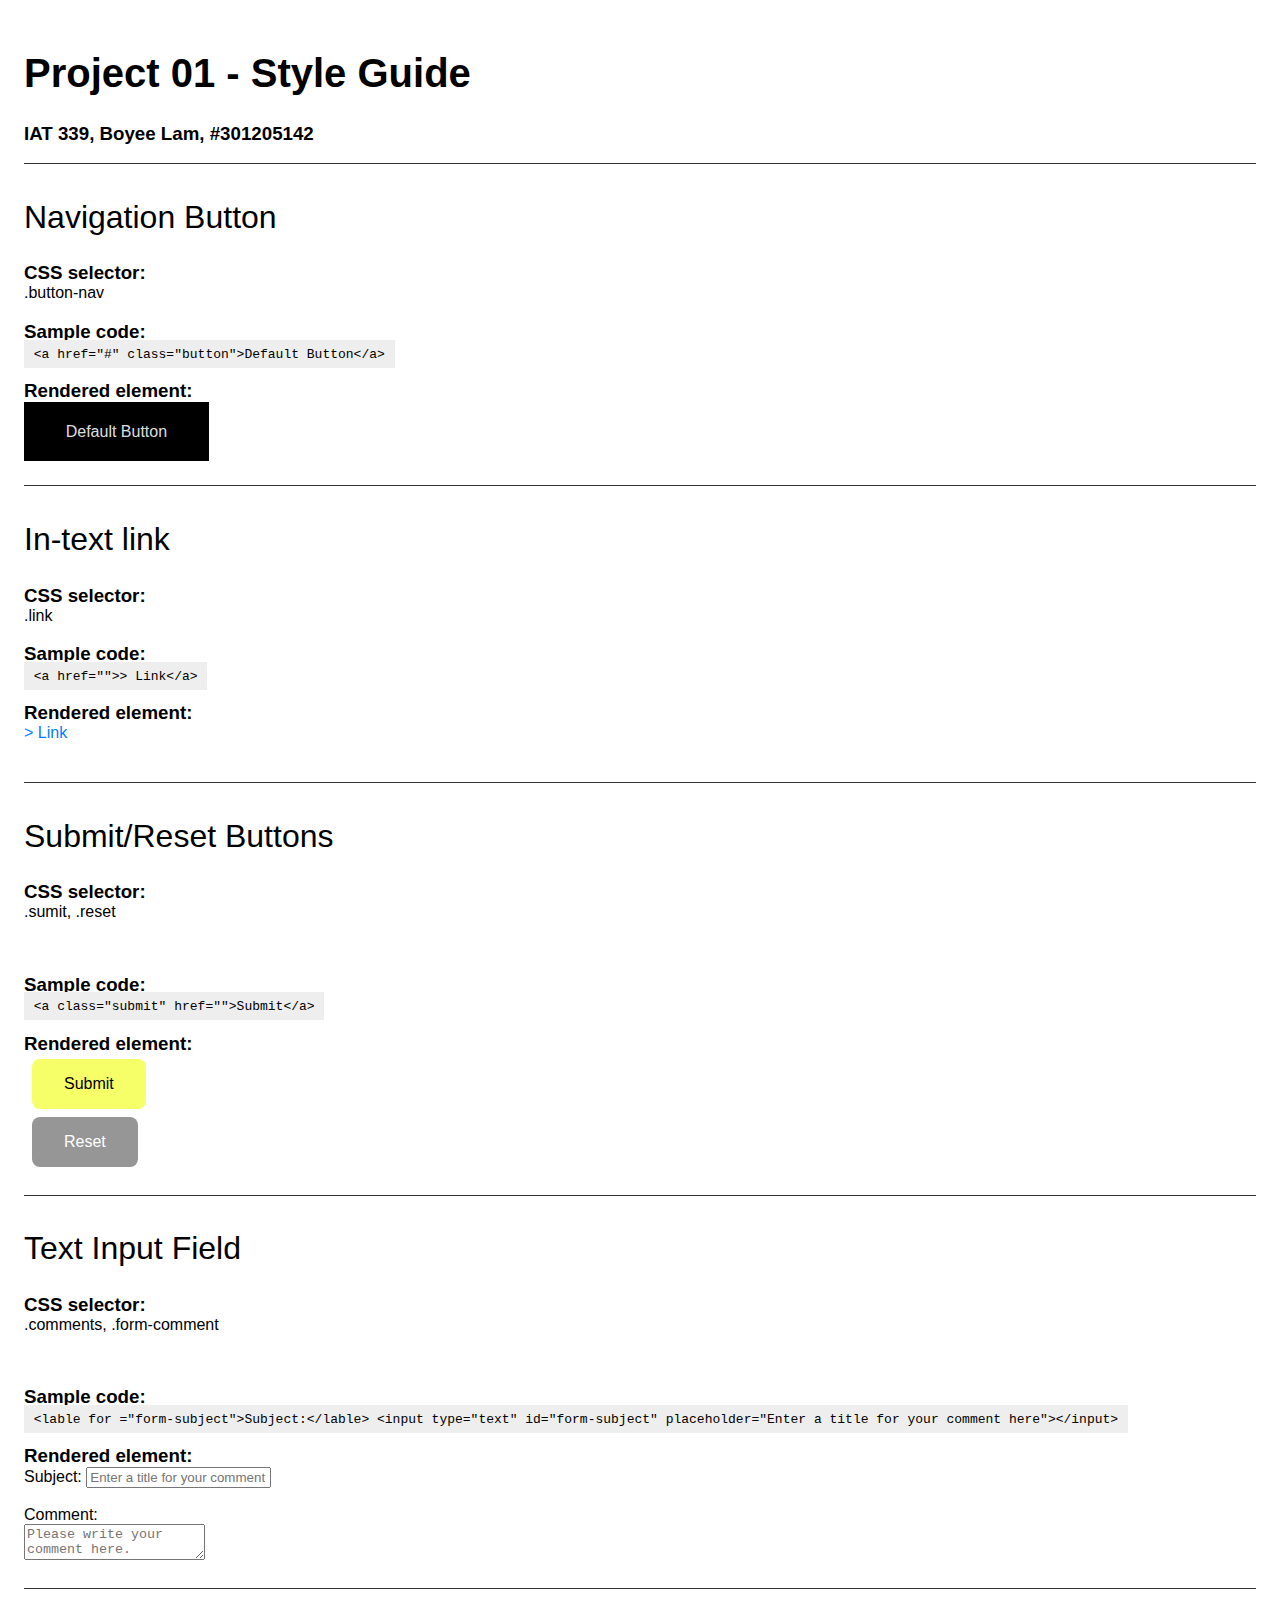
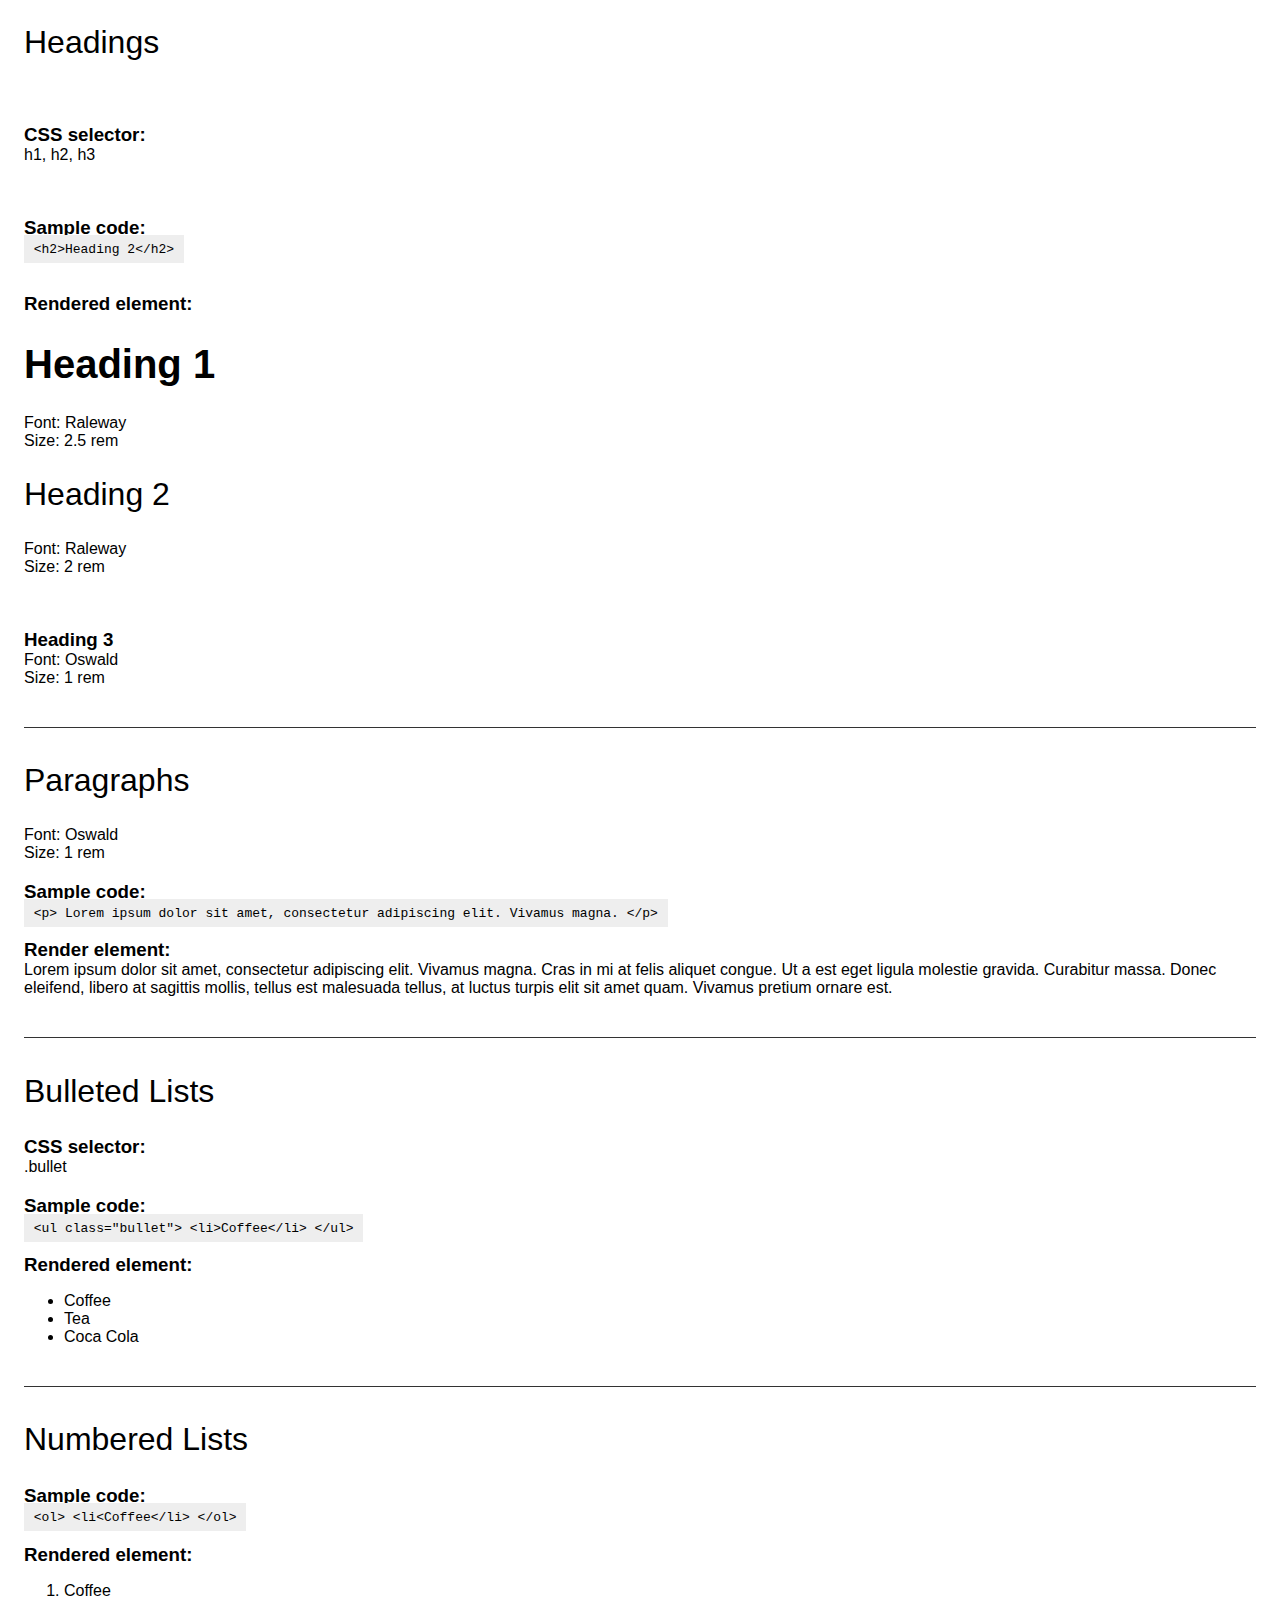
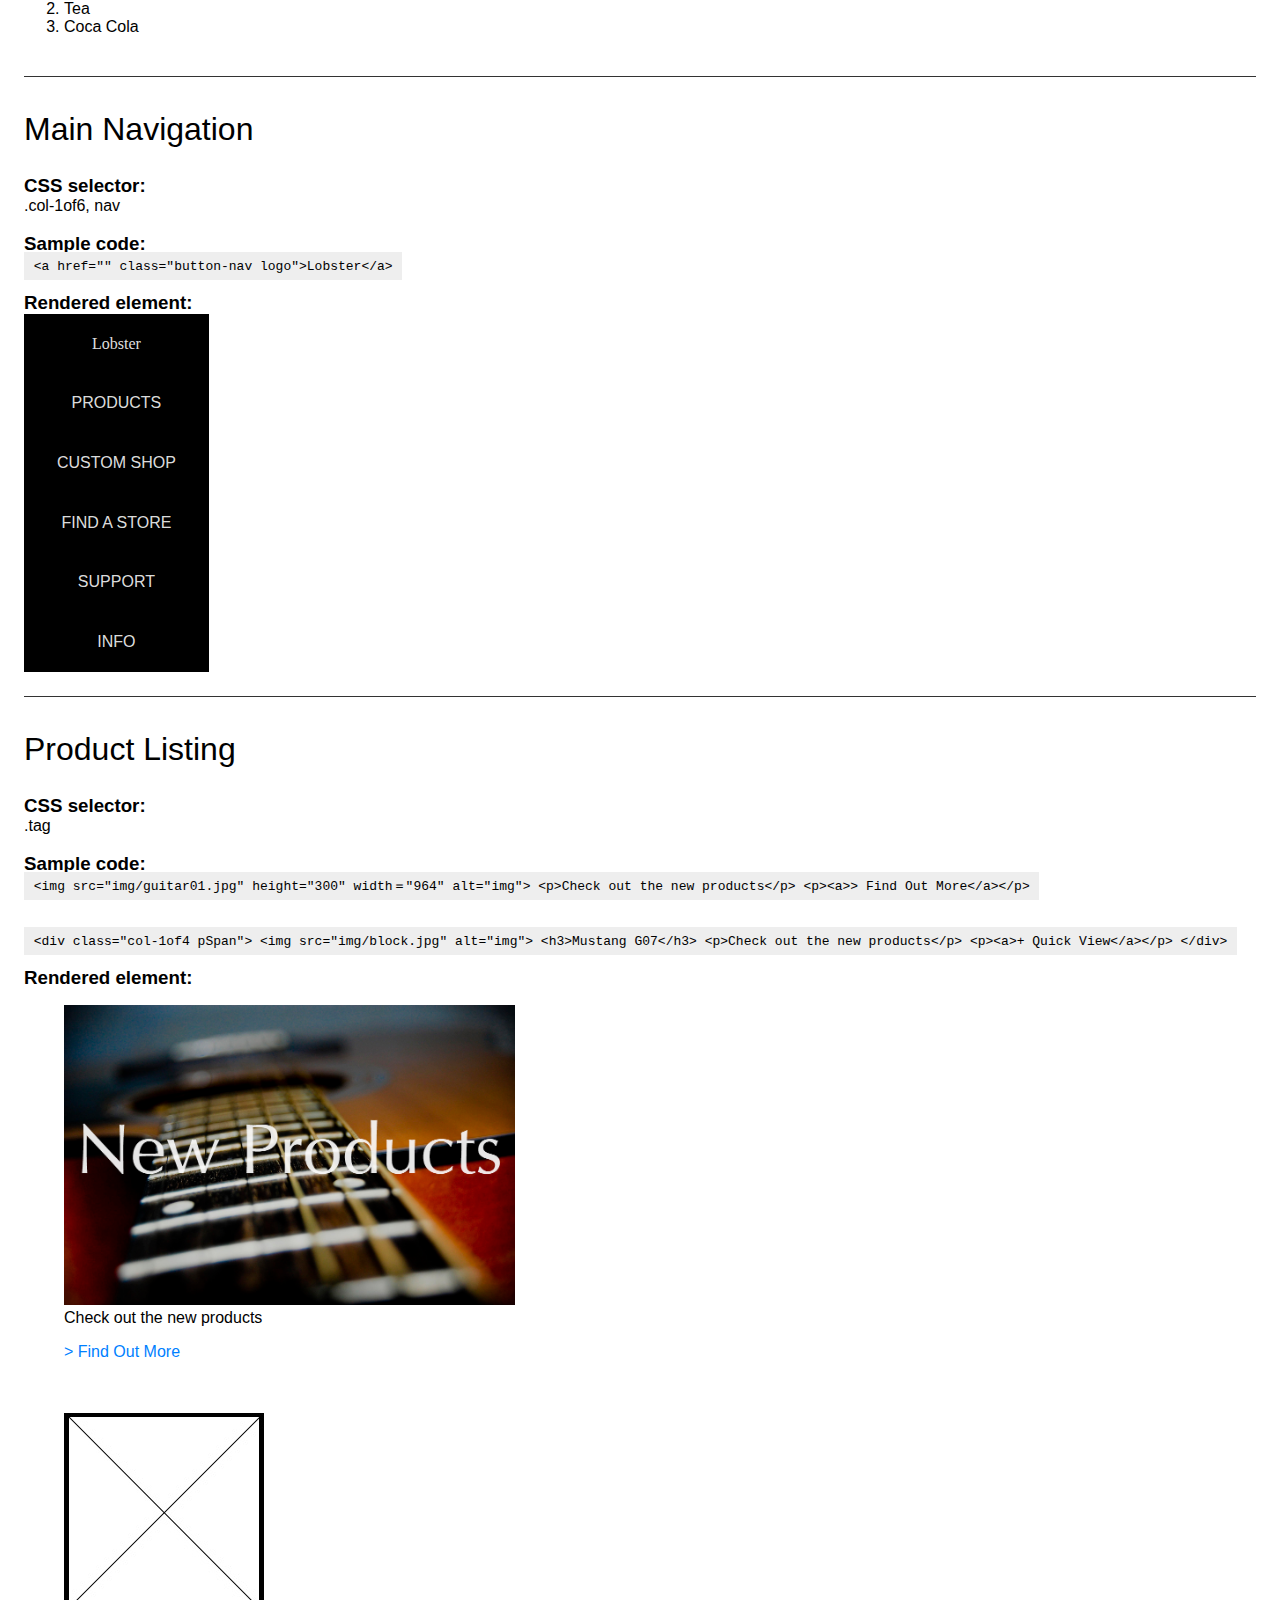
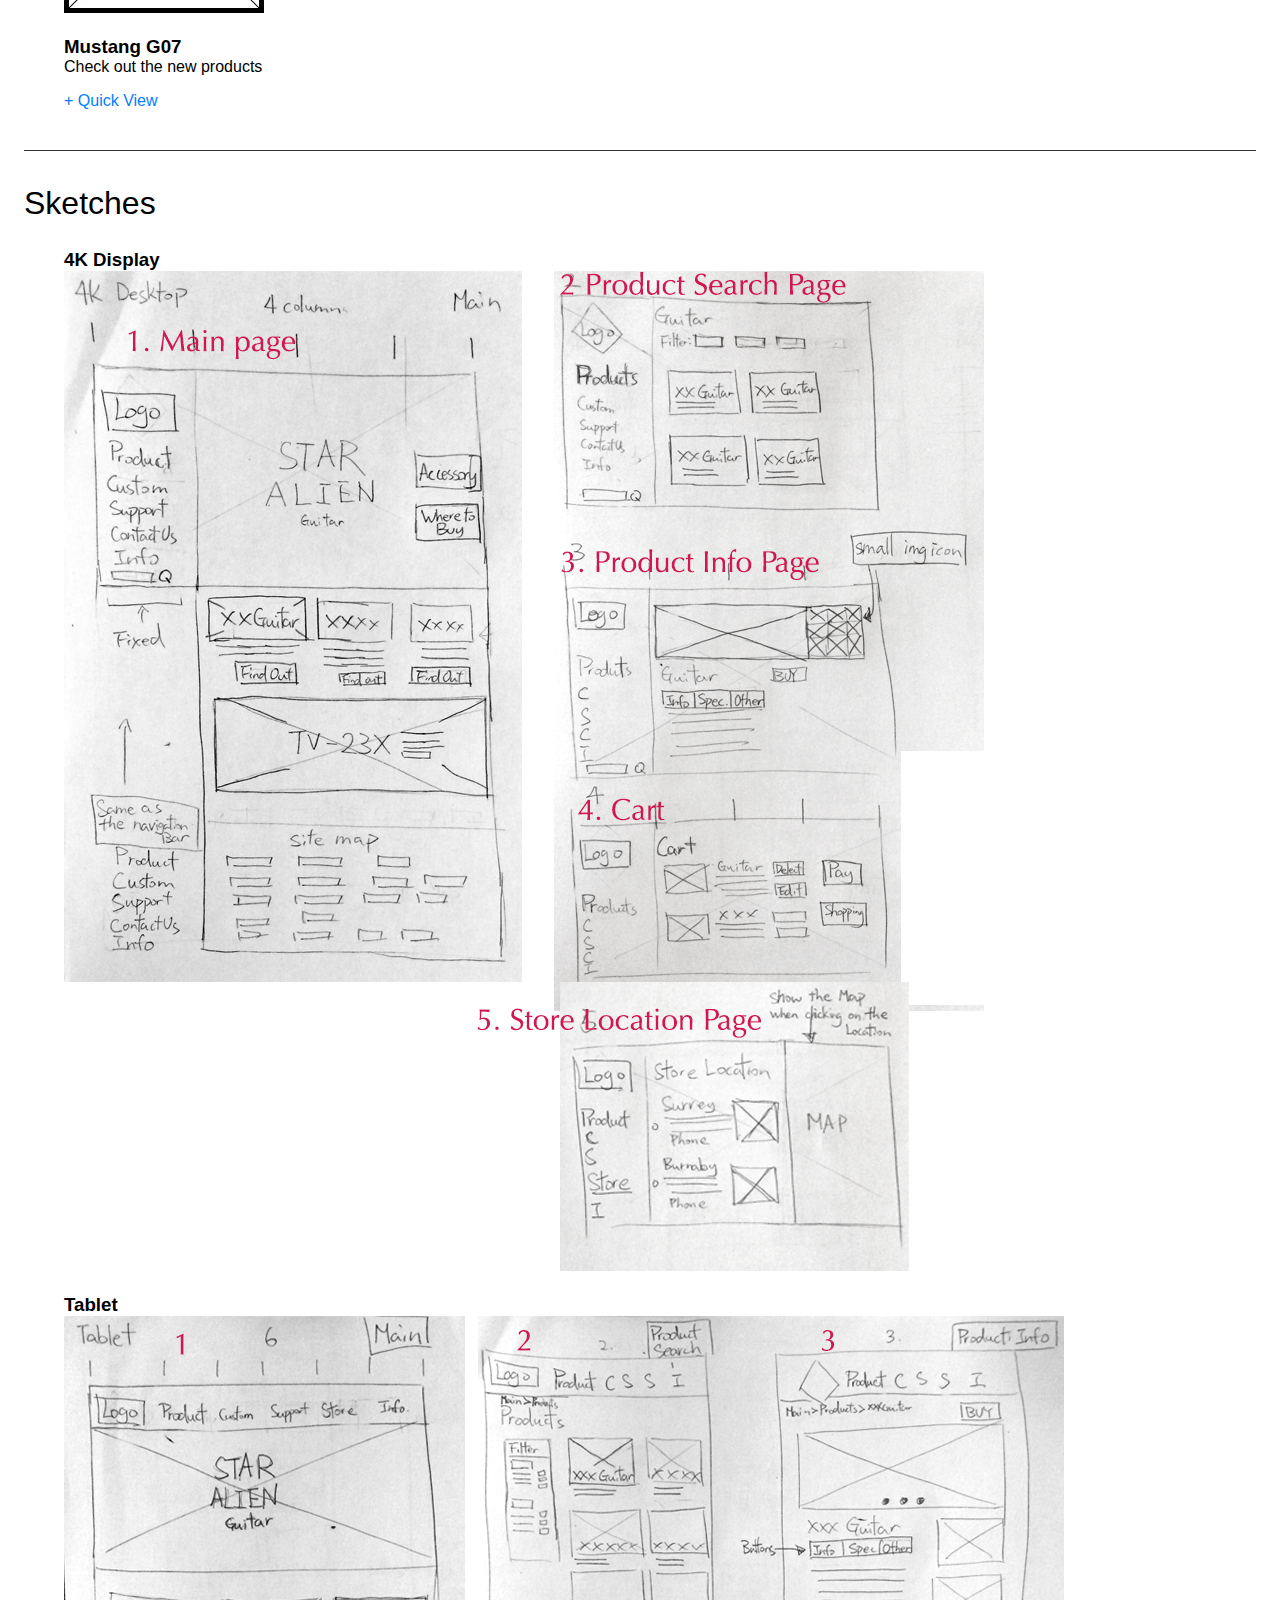
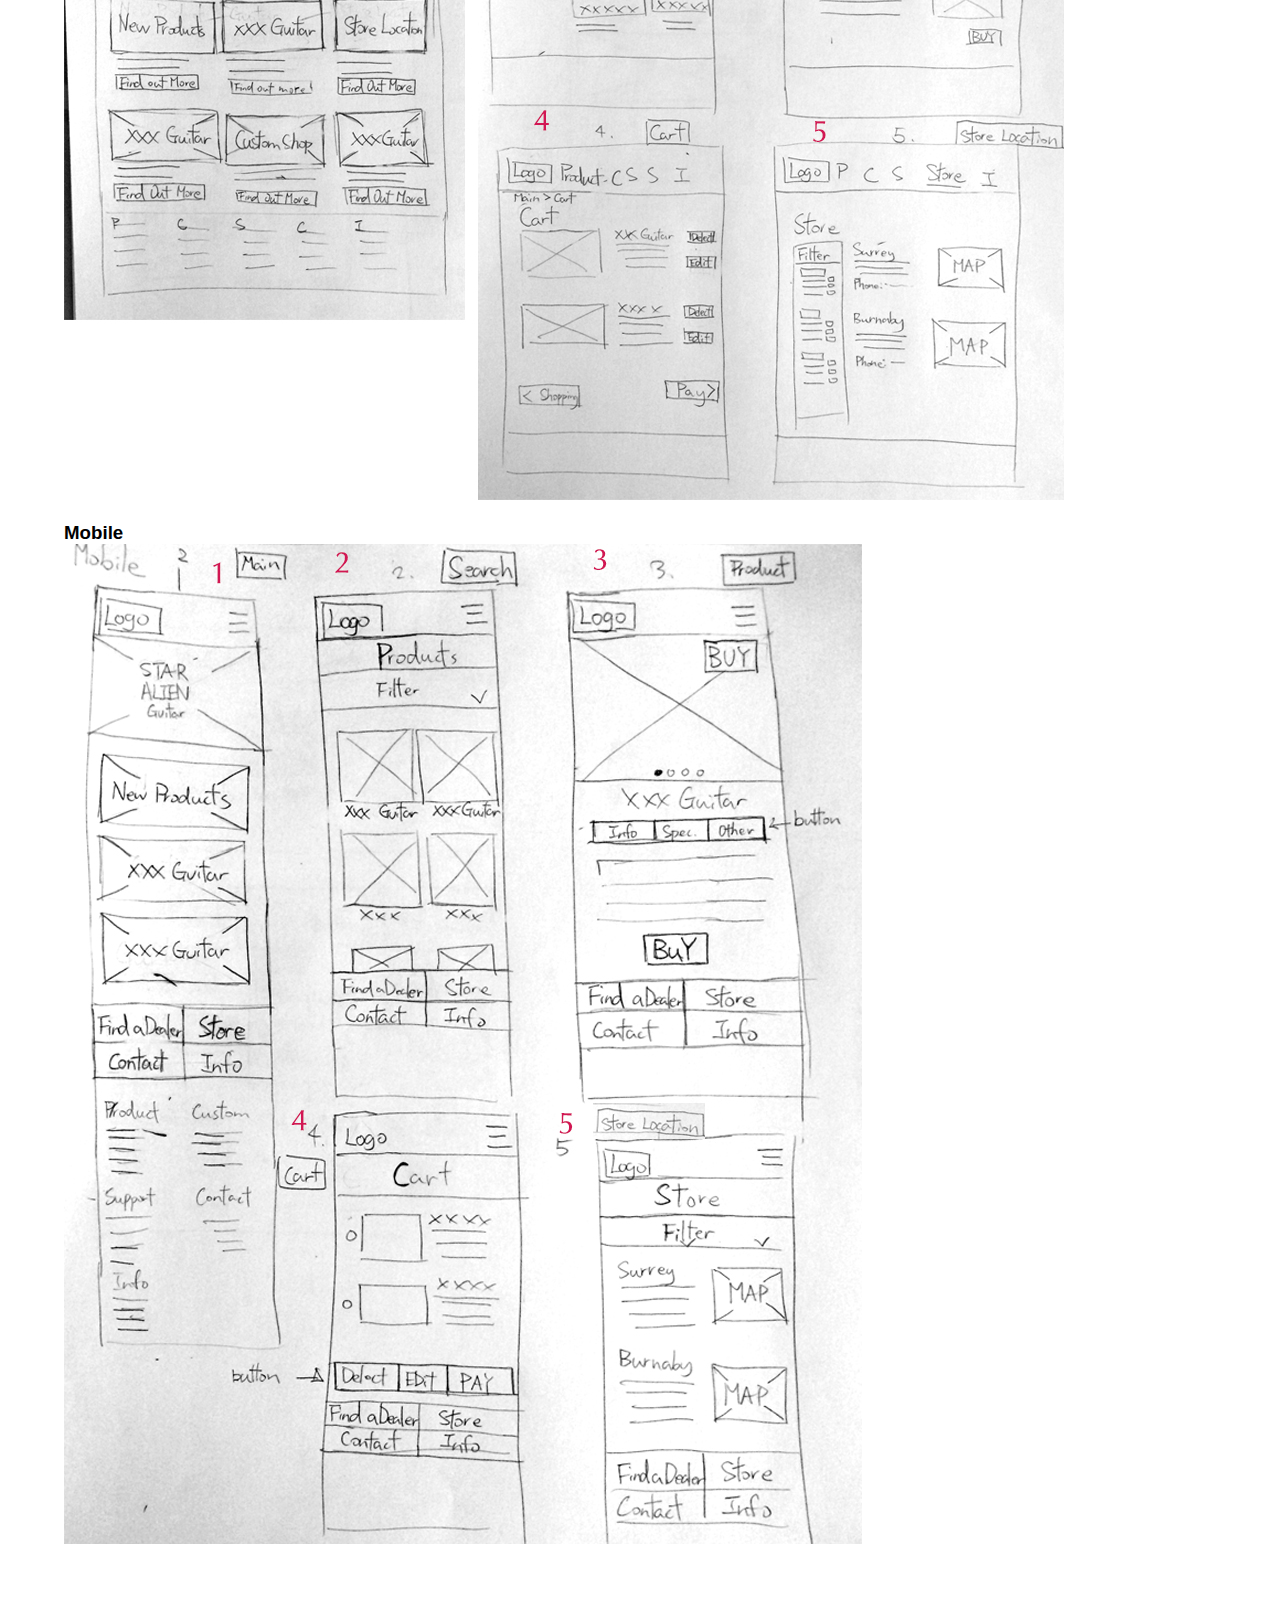
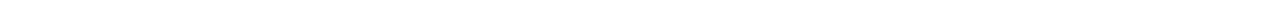
<file: Style_Guide/Template.html>
<!DOCTYPE html>
<html>

  <head>

    <meta charset="utf-8">
    <title>Style Guide</title>

    <link href="css/main.css" rel="stylesheet">
    <link rel="stylesheet" href="css/grid.css">

  </head>

  <body>

    <h1>Project 01 - Style Guide</h1>

    <h3>IAT 339, Boyee Lam, #301205142</h3>



    <!-- INTERACTIVE ELEMENTS SECTION // -->
    <section id="interactive_elements">

      <!-- Default Button styling section -->
      <section>

        <h2>Navigation Button</h2>

        <h3>CSS selector:</h3>
        <p>.button-nav</p>

        <h3>Sample code:</h3>
        <code>&lt;a href="#" class="button"&gt;Default Button&lt;/a&gt;</code>

        <h3>Rendered element:</h3>

        <nav>
          <div>
            <a class="button-nav" href="#">Default Button</a>
          </div>
        </nav>

      </section>



      <section>
        <h2>In-text link</h2>

        <h3>CSS selector:</h3>
        <p>.link</p>

        <h3>Sample code:</h3>
        <code>&lt;a href=""&gt;&gt; Link&lt;/a&gt;</code>

        <h3>Rendered element:</h3>

        <p><a class="link">> Link</a></p>
      </section>


      <section>
        <h2>Submit/Reset Buttons</h2>

        <h3>CSS selector:</h3>
        <p>.sumit, .reset</p></br>

        <h3>Sample code:</h3>
        <code>&lt;a class="submit" href=""&gt;Submit&lt;/a&gt;</code>

        <h3>Rendered element:</h3>

        <nav>
          <div>
            <a class="submit">Submit</a>
          </div>  
          <div>
            <a class="reset">Reset</a>
          </div>  

        </nav>

      </section>




      <section>
        <h2>Text Input Field</h2>

        <h3>CSS selector:</h3>
        <p>.comments, .form-comment</p></br>

        <h3>Sample code:</h3>
        <code>&lt;lable for ="form-subject">Subject:&lt;/lable&gt;
          &lt;input type="text" id="form-subject" placeholder="Enter a title for your comment here"&gt;&lt;/input&gt;</code>

        <h3>Rendered element:</h3>

        <form id="comments" method="post" action="#">

          <lable for ="form-subject">Subject:</lable>
          <input type="text" id="form-subject" placeholder="Enter a title for your comment here"></input></br></br>

          <label for="form-comment">Comment:</label></br>
          <textarea id="form-comment" placeholder="Please write your comment here."></textarea>
        </form>
      </section>

    </section>
    <!-- // INTERACTIVE ELEMENTS SECTION -->



    <!-- TEXT ELEMENTS SECTION // -->
    <section id="text_elements">

      <section>
        <h2>Headings</h2></br>

        <h3>CSS selector:</h3>
        <p>h1, h2, h3</p></br>

        <h3>Sample code:</h3>
        <code>&lt;h2&gt;Heading 2&lt;/h2&gt;</code></br>
      </br>

        <h3>Rendered element:</h3>

        <h1 id="head1">Heading 1</h1>
        <p> Font: Raleway</br>
            Size: 2.5 rem</p>

        <h2>Heading 2</h2>
        <p>Font: Raleway</br>
            Size: 2 rem</p></br>

        <h3>Heading 3</h3>
        <p>Font: Oswald</br>
            Size: 1 rem</p>

      </section>

      <section>
        <h2>Paragraphs</h2>
        <p> Font: Oswald</br>
            Size: 1 rem</p>

        <h3>Sample code:</h3>
        <code>&lt;p&gt;
        Lorem ipsum dolor sit amet, consectetur adipiscing elit. Vivamus magna.
      &lt;/p&gt;</code>

        <h3>Render element:</h3>
        <p>
        Lorem ipsum dolor sit amet, consectetur adipiscing elit. Vivamus magna. Cras in mi at felis aliquet congue. Ut a est eget ligula molestie gravida. Curabitur massa. Donec eleifend, libero at sagittis mollis, tellus est malesuada tellus, at luctus turpis elit sit amet quam. Vivamus pretium ornare est.
      </p>
      </section>

      <section>
        <h2>Bulleted Lists</h2>

        <h3>CSS selector:</h3>
        <p>.bullet</p>

        <h3>Sample code:</h3>
        <code>
          &lt;ul class="bullet"&gt;
            &lt;li&gt;Coffee&lt;/li&gt;
          &lt;/ul&gt;
        </code>

        <h3>Rendered element:</h3>

        <ul class="bullet">
          <li>Coffee</li>
          <li>Tea</li>
          <li>Coca Cola</li>
        </ul>

      </section>

      <section>


        <h2>Numbered Lists</h2>

        <h3>Sample code:</h3>
          <code>
            &lt;ol&gt;
              &lt;li&lt;Coffee&lt;/li&gt;
            &lt;/ol&gt;
          </code>

        <h3>Rendered element:</h3>
        <ol>
          <li>Coffee</li>
          <li>Tea</li>
          <li>Coca Cola</li>
        </ol>

      </section>

    </section>
    <!-- // TEXT ELEMENTS SECTION -->



    <!-- COMBINED ELEMENTS SECTION // -->
    <section id="combined_elements">

      <section>
        <h2>Main Navigation</h2>

        <h3>CSS selector:</h3>
        <p>.col-1of6, nav</p>

        <h3>Sample code:</h3>
        <code>&lt;a href="" class="button-nav logo"&gt;Lobster&lt;/a&gt;</code>

        <h3>Rendered element:</h3>

        <nav class="grid">
            <div class="col-1of6 logo">
              <a href="" class="button-nav logo">Lobster</a>
            </div>
            <div class="col-1of6">
              <a href="" class="button-nav bg1">PRODUCTS</a>
            </div>
            <div class="col-1of6">
              <a href="" class="button-nav bg2">CUSTOM SHOP</a>
            </div>
            <div class="col-1of6">
              <a href="" class="button-nav bg3">FIND A STORE</a>
            </div>
            <div class="col-1of6">
              <a href="" class="button-nav bg4">SUPPORT</a>
            </div>
            <div class="col-1of6">
              <a href="" class="button-nav bg5">INFO</a>
            </div>
          </nav>

      </section>



      <section>
        <h2>Product Listing</h2>

        <h3>CSS selector:</h3>
        <p>.tag</p>

        <h3>Sample code:</h3>
        <code>&lt;img src="img/guitar01.jpg" height="300" width＝"964" alt="img"&gt;
                &lt;p&gt;Check out the new products&lt;/p&gt;
                &lt;p&gt;&lt;a&gt;&gt; Find Out More&lt;/a&gt;&lt;/p&gt;</code>
        </br>
        </br>
         </br>
        <code>&lt;div class="col-1of4 pSpan"&gt;
                &lt;img src="img/block.jpg" alt="img"&gt;
                &lt;h3&gt;Mustang G07&lt;/h3&gt;
                &lt;p&gt;Check out the new products&lt;/p&gt;
                &lt;p&gt;&lt;a&gt;+ Quick View&lt;/a&gt;&lt;/p&gt;
              &lt;/div&gt;</code>

        <h3>Rendered element:</h3>

          <section id="tag">
            <figure>
              <div class="col-1of3">
                <img src="img/guitar01.jpg" height="300" width＝"964" alt="img">
                <p>Check out the new products</p>
                <p><a>> Find Out More</a></p>
              </div>
              </br>
              </br>
              
              <div class="col-1of4 pSpan">
                <img src="img/block.jpg" alt="img">
                <h3>Mustang G07</h3>
                <p>Check out the new products</p>
                <p><a>+ Quick View</a></p>
              </div>

            </figure>
          </section>

      </section>

    </section>
    <!-- // COMBINED ELEMENTS SECTION -->



    <section>

      <h2>Sketches</h2>

      <figure>

        <h3>4K Display</h3>
          <img src="img/desktop.jpg" width＝"800" alt="img">
        <h3>Tablet</h3>
          <img src="img/tablet.jpg" width＝"800" alt="img">
        <h3>Mobile</h3>
          <img src="img/mobile.jpg" width＝"800" alt="img">

      </figure>

    </section>


  </body>
</html>
</file>
<file: Style_Guide/css/main.css>
/*
  STYLE GUIDE STYLING 
  Default styling for the style guide 
*/
body {
  font-family: 'Oswald', sans-serif;
  font-weight: lighter;
  font-size: 1em; 
  color: black;
  padding: 1em;
}

section:not([id]) {
  margin: 1em 0;
  padding: 0.5em 0;
  border-top: 1px solid #333;
}

.head1{
  font-size: 2rem;
}

h1 {
  font-family: 'Raleway', sans-serif;
  font-size: 2.5rem; 
  margin-left: auto;
  margin-right: auto;
}


h2 {
  font-family: 'Raleway', sans-serif;
  font-weight: normal;
  font-size: 2rem; 
}

section h3 {
  margin-bottom: 0;
}

section p {
  margin-top: 0;
}

section code {
  background-color: #EEE;
  padding: 0.5em 0.75em;
}


/* 
  INTERACTIVE ELEMENTS -------------------
*/

/* Styling for the navigation button */
.button-nav {
  width: 15%;
  text-align: center;
  font-weight: bolder;
}

.button-nav, .button-nav:visited {
  display: inline-block;
  background-color: black;
  color: rgba(250,250, 250, 0.9);
  padding: 1.3em 1.25em;
  text-decoration: none;
  -webkit-transition: background-color 0.5s;
  transition: background-color 0.5s;
}

.button-nav:hover, .button-nav:active, .button-nav:focus {
  color: #f6ff68;
}

.clicked, .clicked:visited{
  background-color:#f6ff68;
  color: black;
}


.submit{
  display:inline-block;
  padding:1rem 2rem;
  text-decoration:none;
  color: white;
}

.submit{
  background-color:#f6ff68;
  color: black;
  border-radius:0.5rem;
  margin:0.25rem 0.5rem;
  text-decoration:none;
}

.submit:hover{
  background-color:#f2d848;
  color:black;
  text-decoration: none;
}



.reset{
  display:inline-block;
  padding:1rem 2rem;
  text-decoration:none;
  color: white;
}

.reset{
  background-color:rgb(150, 150, 150);
  color: white;
  border-radius:0.5rem;
  margin:0.25rem 0.5rem;
  text-decoration:none;
}

.reset:hover{
  background-color:#f2d848;
  color:black;
  text-decoration: none;
}



/* 
  TEXT ELEMENTS -------------------
*/

a {
  font-family: 'Oswald', sans-serif;
  color: #007FFF; 
  font-weight: normal;
  text-decoration: none;
}

a:visited {
  color: #8968CD;
}


a:active, a:hover {
  color: #888888; 
  text-decoration: none;
}

ul.b {
    list-style-type: square;
}


/* 
  COMBINED ELEMENTS -------------------
*/

.logo{
  font-family: 'Lobster', cursive;
  font-size: 1rem;
}
</file>
<file: Style_Guide/css/grid.css>
*, *::after, *::before {
	-webkit-box-sizing: border-box;
	-moz-box-sizing: border-box;
	box-sizing: border-box;
}

.grid:after{
	content:"";
	display:block;
	clear:both;
}


.col-1of3{
	width:30%;
}
</file>
